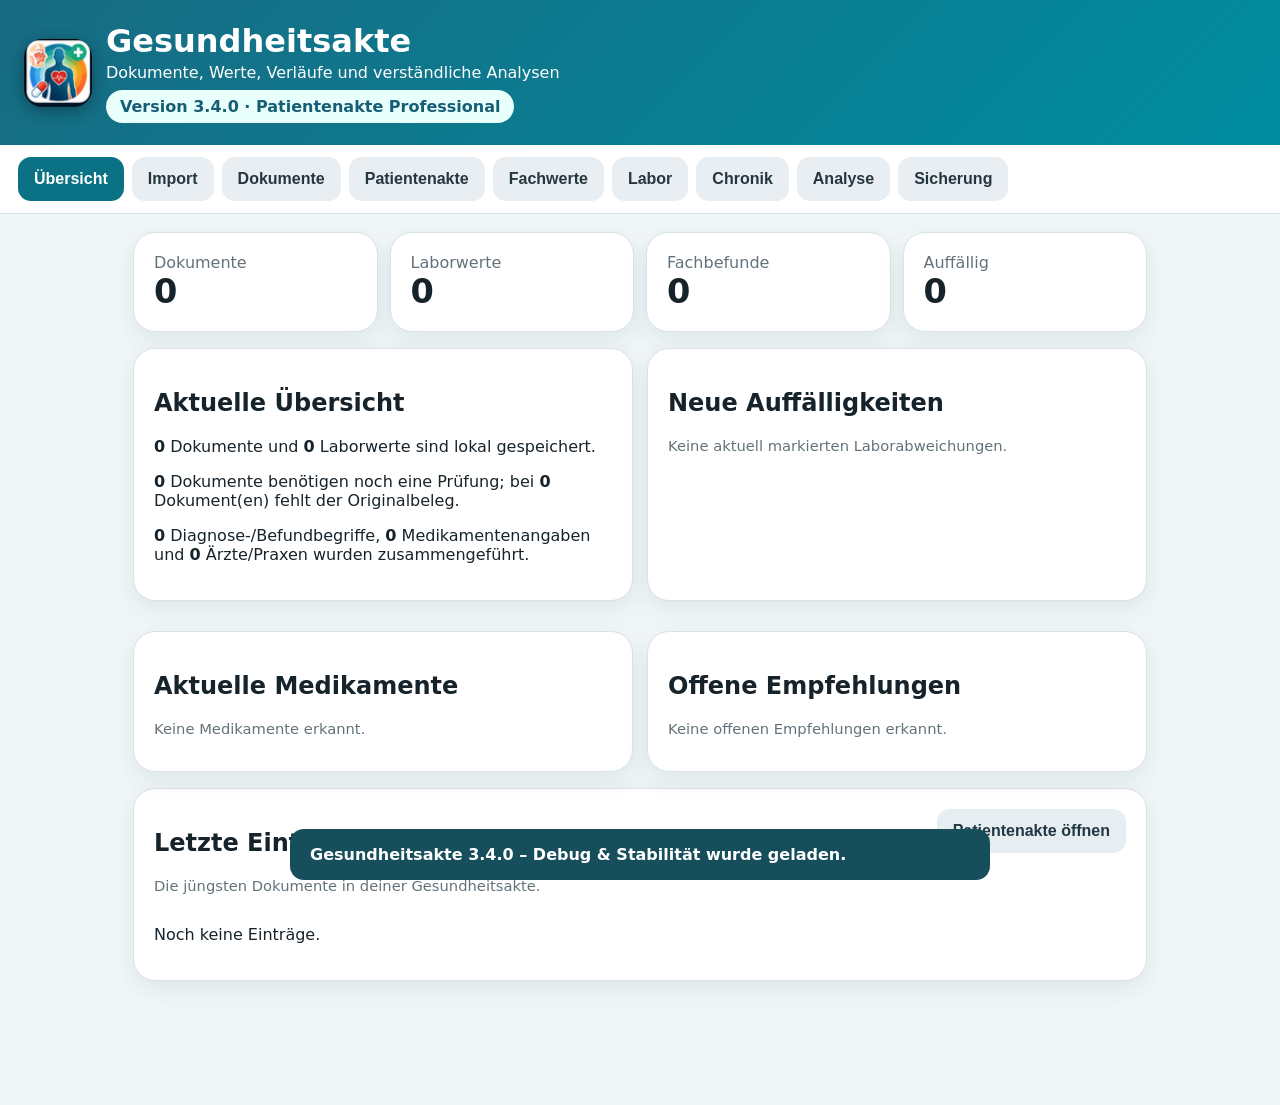
<file: index.html>
<!doctype html>
<html lang="de">
<head>
<meta charset="utf-8">
<meta name="viewport" content="width=device-width,initial-scale=1,viewport-fit=cover">
<meta name="theme-color" content="#0b7285">
<meta name="description" content="Persönliche Gesundheitsakte für Befunde, Laborwerte, Fachwerte, Verläufe und Arztgespräche.">
<title>Gesundheitsakte 3.4.0</title>
<link rel="manifest" href="manifest.webmanifest?v=3.4.0">
<link rel="icon" href="icon-192.png">
<link rel="apple-touch-icon" href="icon-192.png">
<link rel="stylesheet" href="styles.css?v=3.4.0">
</head>
<body>
<header class="top">
  <img src="logo-64.png" class="logo" alt="">
  <div><h1>Gesundheitsakte</h1><p>Dokumente, Werte, Verläufe und verständliche Analysen</p>
  <span class="version">Version 3.4.0 · Patientenakte Professional</span></div>
</header>

<nav id="tabs" class="tabs" aria-label="Hauptnavigation">
  <button data-page="dashboard" class="active">Übersicht</button>
  <button data-page="import">Import</button>
  <button data-page="documents">Dokumente</button>
  <button data-page="patientrecord">Patientenakte</button>
  <button data-page="specialties">Fachwerte</button>
  <button data-page="labs">Labor</button>
  <button data-page="timeline">Chronik</button>
  <button data-page="analysis">Analyse</button>
  <button data-page="backup">Sicherung</button>
</nav>

<main>
<section id="dashboard" class="page active">
 <div class="metrics">
  <article><span>Dokumente</span><b id="metricDocuments">0</b></article>
  <article><span>Laborwerte</span><b id="metricLabs">0</b></article>
  <article><span>Fachbefunde</span><b id="metricSpecialties">0</b></article>
  <article><span>Auffällig</span><b id="metricAbnormal">0</b></article>
 </div>
 <div class="dashboard-grid">
  <article class="card"><h2>Aktuelle Übersicht</h2><div id="dashboardSummary"></div></article>
  <article class="card"><h2>Neue Auffälligkeiten</h2><div id="dashboardAlerts"></div></article>
  <article class="card"><h2>Aktuelle Medikamente</h2><div id="dashboardMedications"></div></article>
  <article class="card"><h2>Offene Empfehlungen</h2><div id="dashboardRecommendations"></div></article>
 </div>
 <article class="card"><div class="section-head"><div><h2>Letzte Einträge</h2><p class="small">Die jüngsten Dokumente in deiner Gesundheitsakte.</p></div><button class="secondary" id="openPatientRecord">Patientenakte öffnen</button></div><div id="recentItems"></div></article>
</section>

<section id="import" class="page">
 <article class="card import-hero">
  <h2>Dokumente jeglicher Art importieren</h2>
  <p>PDF, Foto, Scan, Textdatei oder mehrere Seiten auswählen. Die App versucht Dokumentart, Fachgebiet, Körperregion, Datum, Aussteller, Diagnosen, Werte, Kosten und Empfehlungen automatisch zu erkennen.</p>
  <input id="fileInput" type="file" accept=".pdf,image/*,.txt,.csv,.json" multiple>
  <div class="options">
   <label><input type="radio" name="bundleMode" value="separate" checked> Jede Datei ist ein Dokument</label>
   <label><input type="radio" name="bundleMode" value="bundle"> Mehrere Dateien gehören zusammen</label>
   <label><input id="saveOriginal" type="checkbox" checked> Original lokal speichern</label>
   <label><input id="takeLabs" type="checkbox" checked> Erkannte Laborwerte übernehmen</label>
  </div>
  <div class="import-note">Cloud-Dateien: Im Android-Dateidialog links OneDrive, Google Drive oder „Eigene Dateien“ auswählen.</div>
 </article>

 <article class="card">
  <div class="section-head"><div><h2>Importstatus</h2><p class="small">Jeder Verarbeitungsschritt wird sichtbar bestätigt.</p></div>
  <button id="clearImport" class="secondary">Anzeige leeren</button></div>
  <ol id="importSteps" class="steps"><li>Bereit – bitte Datei auswählen.</li></ol>
 </article>

 <article class="card">
  <div class="section-head"><div><h2>Erkannte Dokumente</h2><p class="small">Originalbeleg und Erkennung direkt vergleichen, Angaben kontrollieren und bei Bedarf korrigieren.</p></div>
  <span id="pendingCount" class="count-badge">0 vorbereitet</span></div>
  <div id="importResults"><p class="small">Noch keine Datei vorbereitet.</p></div>
 </article>

 <article class="card">
  <h2>Text manuell einfügen</h2>
  <textarea id="manualText" placeholder="Text eines Befundes, einer Rechnung oder eines Arztbriefs hier einfügen."></textarea>
  <button id="manualAnalyse" class="primary">Text erkennen und Vorschau erstellen</button>
 </article>
</section>

<section id="documents" class="page">
 <article class="card archive-controls">
  <h2>Dokumentenarchiv</h2>
  <div class="archive-filter-grid">
   <input id="documentSearch" placeholder="Suche nach Arzt, Diagnose, Fachgebiet …">
   <select id="documentFilter"><option value="all">Alle Rubriken</option></select>
   <select id="documentStatusFilter">
    <option value="all">Alle Prüfstatus</option>
    <option value="unreviewed">Ungeprüft</option>
    <option value="partial">Teilweise geprüft</option>
    <option value="reviewed">Geprüft</option>
    <option value="uncertain">OCR unsicher</option>
   </select>
   <select id="documentOriginalFilter">
    <option value="all">Original vorhanden oder fehlend</option>
    <option value="present">Nur mit Original</option>
    <option value="missing">Nur ohne Original</option>
   </select>
   <select id="documentFavoriteFilter">
    <option value="all">Alle Dokumente</option>
    <option value="favorites">Nur Favoriten</option>
   </select>
   <select id="documentSort">
    <option value="date-desc">Datum: neueste zuerst</option>
    <option value="date-asc">Datum: älteste zuerst</option>
    <option value="name-asc">Name: A–Z</option>
    <option value="name-desc">Name: Z–A</option>
    <option value="specialty-asc">Fachgebiet: A–Z</option>
    <option value="type-asc">Dokumentart: A–Z</option>
   </select>
  </div>
  <div class="archive-bulkbar">
   <label><input id="selectAllDocuments" type="checkbox"> Alle sichtbaren auswählen</label>
   <span id="selectedDocumentCount">0 ausgewählt</span>
   <select id="bulkRubric"><option value="">Rubrik für Auswahl …</option></select>
   <button id="bulkApplyRubric" class="secondary">Rubrik ändern</button>
   <button id="bulkMarkReviewed" class="secondary">Als geprüft markieren</button>
   <button id="bulkDelete" class="danger">Auswahl löschen</button>
  </div>
 </article>
 <div id="documentList"></div>
</section>

<section id="patientrecord" class="page">
 <article class="card patient-record-hero">
  <h2>Persönliche Patientenakte</h2>
  <p>Diagnosen, Medikamente, Ärzte, Empfehlungen und zeitlicher Verlauf werden aus den gespeicherten Dokumenten zusammengeführt.</p>
  <div class="patient-search-row"><input id="patientSearch" placeholder="Gesamte Akte durchsuchen, z. B. Schulter, Basaliom, Ibuprofen …"><button id="patientSearchButton" class="primary">Suchen</button></div>
  <div id="patientSearchResults"></div>
 </article>
 <div class="patient-record-grid">
  <article class="card"><h2>Diagnosen und Befunde</h2><div id="patientDiagnoses"></div></article>
  <article class="card"><h2>Medikamente</h2><div id="patientMedications"></div></article>
  <article class="card"><h2>Ärzte und Praxen</h2><div id="patientDoctors"></div></article>
  <article class="card"><h2>Empfehlungen und Kontrollen</h2><div id="patientRecommendations"></div></article>
 </div>
 <article class="card"><div class="section-head"><div><h2>Gesundheits-Zeitachse</h2><p class="small">Dokumente und Laborwerte chronologisch zusammengeführt.</p></div></div><div id="patientTimeline"></div></article>
 <article class="card"><h2>Meine Gesundheit zusammenfassen</h2><button id="createHealthSummary" class="primary full">Zusammenfassung erstellen</button><pre id="healthSummaryOutput" class="output">Noch keine Zusammenfassung erstellt.</pre></article>
</section>

<section id="specialties" class="page">
 <article class="card">
  <h2>Fachwerte und Fachbefunde</h2>
  <p>Alle Facharztberichte werden angezeigt – auch dann, wenn noch keine Einzelwerte sicher erkannt wurden.</p>
  <div class="actions"><button id="reanalyseAll" class="primary">Alle Befunde neu auswerten</button>
  <button id="showUnassigned" class="secondary">Nicht zugeordnete anzeigen</button></div>
  <div class="two"><select id="specialtyFilter"><option value="all">Alle Fachgebiete</option></select>
  <input id="specialtySearch" placeholder="Visus, Zahn, Schulter, PSA …"></div>
 </article>
 <div id="specialtyList"></div>
 <div id="unassignedList"></div>
</section>

<section id="labs" class="page">
 <article class="card">
  <h2>Laborwerte</h2>
  <div class="two"><input id="labSearch" placeholder="MCV, PSA, Kreatinin …">
  <select id="labNameFilter"><option value="all">Alle Werte</option></select></div>
 </article>

 <article class="card">
  <h2>Neuen Laborwert eintragen</h2>
  <div class="three">
   <div><label>Laborwert</label><input id="newLabName" list="knownLabNames" placeholder="z. B. MCV"></div>
   <div><label>Wert</label><input id="newLabValue" inputmode="decimal" placeholder="z. B. 106"></div>
   <div><label>Einheit</label><input id="newLabUnit" placeholder="z. B. fl"></div>
  </div>
  <datalist id="knownLabNames"></datalist>
  <div class="three">
   <div><label>Untergrenze des Labors</label><input id="newLabMin" inputmode="decimal"></div>
   <div><label>Obergrenze des Labors</label><input id="newLabMax" inputmode="decimal"></div>
   <div><label>Datum</label><input id="newLabDate" type="date"></div>
  </div>
  <label>Notiz</label><input id="newLabNote" placeholder="nüchtern, Medikamente, Beschwerden …">
  <div class="actions">
   <button id="fillReference" class="secondary">Orientierungsbereich übernehmen</button>
   <button id="addLabValue" class="primary">Laborwert speichern</button>
  </div>
  <p class="small">Der Referenzbereich des konkreten Laborberichts hat Vorrang. Die hinterlegten Bereiche sind allgemeine Orientierung und können individuell abweichen.</p>
 </article>

 <div id="labList"></div>

 <article class="card">
  <h2>Zeitlicher Verlauf</h2>
  <select id="trendSelect"></select>
  <canvas id="trendCanvas" width="900" height="320"></canvas>
  <div id="trendText"></div>
 </article>

 <article class="card">
  <h2>Vergleich zweier Labortermine</h2>
  <div class="two">
   <div><label>Älteres Datum</label><select id="compareDateA"></select></div>
   <div><label>Neueres Datum</label><select id="compareDateB"></select></div>
  </div>
  <button id="compareLabs" class="primary full">Unterschiede anzeigen</button>
  <div id="compareOutput"></div>
 </article>

 <article class="card">
  <h2>Orientierungs- und Idealbereiche</h2>
  <div class="two">
   <input id="referenceSearch" placeholder="Wert suchen …">
   <select id="referenceCategory"><option value="all">Alle Kategorien</option></select>
  </div>
  <div id="referenceList"></div>
  <p class="small"><b>Wichtig:</b> „Idealbereich“ bedeutet hier ein allgemeiner günstiger Zielkorridor für Erwachsene, nicht eine persönliche Therapieempfehlung. Alter, Geschlecht, Erkrankungen, Medikamente, Messmethode und Labor können andere Zielwerte erforderlich machen.</p>
 </article>
</section>

<section id="timeline" class="page">
 <article class="card"><h2>Gesundheitschronik</h2><p>Alle Dokumente und Laborwerte chronologisch.</p></article>
 <div id="timelineList"></div>
</section>

<section id="analysis" class="page">
 <article class="card"><h2>Darstellungsform</h2>
  <div id="analysisModes" class="mode-grid">
   <button data-mode="simple" class="active">Einfache Sprache</button>
   <button data-mode="detailed">Ausführlich</button>
   <button data-mode="expanded">Erweitert</button>
   <button data-mode="medical">Medizinisch</button>
   <button data-mode="doctor">Form für den Arzt</button>
   <button data-mode="compact">Arztgespräch kompakt</button>
  </div>
  <select id="analysisDocument"><option value="">Befund auswählen …</option></select>
  <button id="runAnalysis" class="primary full">Analyse erstellen</button>
  <pre id="analysisOutput" class="output">Wähle einen Befund und eine Darstellungsform.</pre>
 </article>
 <article class="card"><h2>Gesundheitsassistent</h2>
  <textarea id="assistantQuestion" placeholder="z. B. Zeige alle Augenbefunde oder erstelle Fragen für den Orthopäden."></textarea>
  <button id="assistantRun" class="primary full">Gesundheitsakte durchsuchen</button>
  <pre id="assistantOutput" class="output"></pre>
 </article>
</section>

<section id="backup" class="page">
 <article class="card"><h2>Sichern und Wiederherstellen</h2>
  <button id="downloadBackup" class="primary full">Komplette Sicherung lokal speichern</button>
  <button id="shareBackup" class="secondary full">Sicherung an OneDrive / Cloud teilen</button>
  <label class="file-label">Sicherung wiederherstellen<input id="restoreBackup" type="file" accept=".json"></label>
  <p id="backupInfo" class="status"></p>
 </article>
 <article class="card"><h2>App-Status</h2><div id="selfTest"></div>
  <button id="forceUpdate" class="secondary full">Programmcache aktualisieren</button>
 </article>
</section>
</main>

<div id="toast" role="status" aria-live="polite"></div>
<script src="storage.js?v=3.4.0"></script>
<script src="medknowledge.js?v=3.4.0"></script>
<script src="extractors.js?v=3.4.0"></script>
<script src="importer.js?v=3.4.0"></script>
<script src="ui.js?v=3.4.0"></script>
<script src="choices.js?v=3.4.0"></script>
<script src="compat.js?v=3.4.0"></script>
<script src="reviewer.js?v=3.4.0"></script>
<script src="healthrecord.js?v=3.4.0"></script>
<script src="labrefs.js?v=3.4.0"></script>
<script src="app.js?v=3.4.0"></script>
</body></html>
</file>
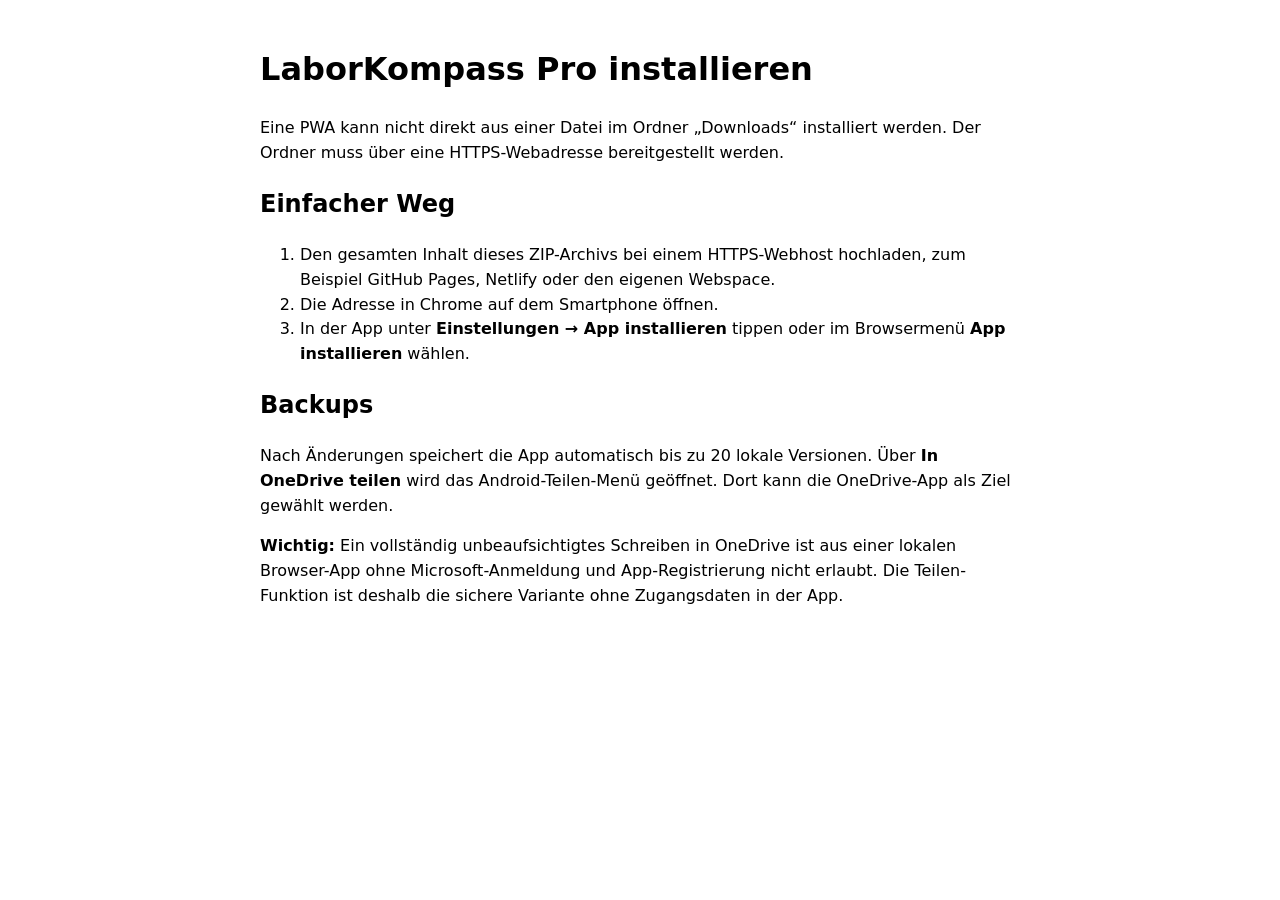
<file: INSTALLATION.html>
<!doctype html><meta charset="utf-8"><meta name="viewport" content="width=device-width"><title>Installation LaborKompass Pro</title><style>body{font-family:system-ui;max-width:760px;margin:auto;padding:24px;line-height:1.55}code{background:#eee;padding:2px 5px;border-radius:5px}</style><h1>LaborKompass Pro installieren</h1><p>Eine PWA kann nicht direkt aus einer Datei im Ordner „Downloads“ installiert werden. Der Ordner muss über eine HTTPS-Webadresse bereitgestellt werden.</p><h2>Einfacher Weg</h2><ol><li>Den gesamten Inhalt dieses ZIP-Archivs bei einem HTTPS-Webhost hochladen, zum Beispiel GitHub Pages, Netlify oder den eigenen Webspace.</li><li>Die Adresse in Chrome auf dem Smartphone öffnen.</li><li>In der App unter <b>Einstellungen → App installieren</b> tippen oder im Browsermenü <b>App installieren</b> wählen.</li></ol><h2>Backups</h2><p>Nach Änderungen speichert die App automatisch bis zu 20 lokale Versionen. Über <b>In OneDrive teilen</b> wird das Android-Teilen-Menü geöffnet. Dort kann die OneDrive-App als Ziel gewählt werden.</p><p><b>Wichtig:</b> Ein vollständig unbeaufsichtigtes Schreiben in OneDrive ist aus einer lokalen Browser-App ohne Microsoft-Anmeldung und App-Registrierung nicht erlaubt. Die Teilen-Funktion ist deshalb die sichere Variante ohne Zugangsdaten in der App.</p>
</file>
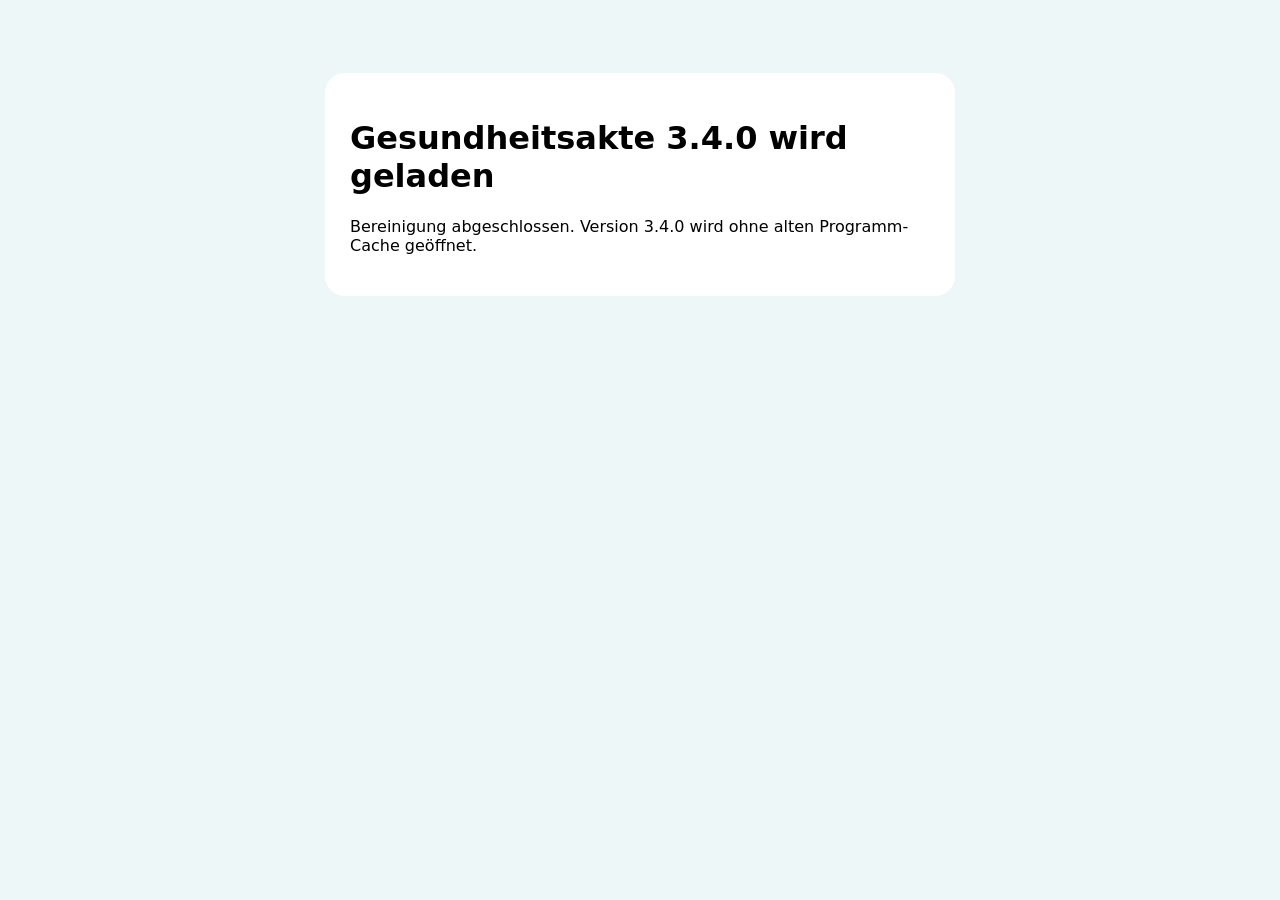
<file: update.html>
<!doctype html><html lang="de"><meta charset="utf-8"><meta name="viewport" content="width=device-width,initial-scale=1"><title>Gesundheitsakte aktualisieren</title><style>body{font-family:system-ui;background:#eef7f8;padding:25px}.box{max-width:580px;margin:40px auto;background:white;padding:25px;border-radius:20px}button{padding:12px 18px;border:0;border-radius:12px;background:#0b7285;color:white;font-weight:700}</style><div class="box"><h1>Gesundheitsakte 3.4.0 wird geladen</h1><p id="s">Alte Programmdateien und Service-Worker werden vollständig entfernt. Gesundheitsdaten und Originalbelege bleiben erhalten.</p><button id="retry" hidden>Erneut versuchen</button></div><script>
(async()=>{const status=document.getElementById("s");try{
 if("serviceWorker" in navigator){for(const r of await navigator.serviceWorker.getRegistrations())await r.unregister()}
 if("caches" in window){for(const k of await caches.keys())await caches.delete(k)}
 sessionStorage.setItem("ga_updated_to","3.4.0");
 status.textContent="Bereinigung abgeschlossen. Version 3.4.0 wird ohne alten Programm-Cache geöffnet.";
 setTimeout(()=>location.replace(`./index.html?v=3.4.0&fresh=${Date.now()}`),1000)
}catch(e){status.textContent=`Aktualisierung fehlgeschlagen: ${e.message}`;const b=document.getElementById("retry");b.hidden=false;b.onclick=()=>location.reload()}})();
</script></html>
</file>
<file: styles.css>
:root{--brand:#0b7285;--brand2:#155e75;--bg:#f1f7f8;--card:#fff;--ink:#17232b;--muted:#63727a;--line:#d8e2e7;--bad:#b42318;--ok:#18794e;--warn:#b54708;--shadow:0 8px 24px #16313b16}
*{box-sizing:border-box}body{margin:0;font-family:system-ui,-apple-system,Segoe UI,Arial,sans-serif;background:var(--bg);color:var(--ink);padding-bottom:90px}.top{display:flex;gap:14px;align-items:center;padding:22px 24px;background:linear-gradient(135deg,#176b82,#008da0);color:white;position:sticky;top:0;z-index:5}.top h1{margin:0;font-size:2rem}.top p{margin:3px 0}.logo{width:68px;height:68px;border-radius:18px;box-shadow:0 4px 16px #0005}.version{display:inline-block;background:#e9fffb;color:#155e75;border-radius:999px;padding:7px 14px;font-weight:800;margin-top:5px}.tabs{display:flex;overflow:auto;gap:8px;padding:12px 18px;background:#fff;position:sticky;top:112px;z-index:4;border-bottom:1px solid var(--line)}.tabs button,.mode-grid button,button,.file-label{border:0;border-radius:13px;padding:13px 16px;font-weight:800;font-size:1rem;cursor:pointer;background:#e8eef1;color:#263640}.tabs button.active,.mode-grid button.active,.primary{background:var(--brand);color:white}.secondary{background:#e7eef2;color:#213744}.full{width:100%;margin-top:10px}.page{display:none;max-width:1050px;margin:auto;padding:18px}.page.active{display:block}.card,.metrics article{background:var(--card);border:1px solid var(--line);border-radius:22px;padding:20px;box-shadow:var(--shadow);margin-bottom:16px}.metrics{display:grid;grid-template-columns:repeat(4,1fr);gap:12px}.metrics span{color:var(--muted);display:block}.metrics b{font-size:2.1rem}.two{display:grid;grid-template-columns:1fr 1fr;gap:12px}.options{display:grid;grid-template-columns:repeat(2,1fr);gap:10px;margin-top:14px}.options label{background:#f5f8fa;padding:13px;border-radius:13px;border:1px solid var(--line)}input,select,textarea{width:100%;font:inherit;padding:13px;border:1px solid #b9c7ce;border-radius:13px;background:white}textarea{min-height:130px}.actions{display:flex;gap:10px;flex-wrap:wrap}.steps{padding-left:24px}.steps li{padding:6px}.steps .ok{color:var(--ok)}.steps .error{color:var(--bad)}.item{background:white;border:1px solid var(--line);border-radius:18px;padding:16px;margin:12px 0;box-shadow:var(--shadow)}.item h3{margin:0 0 4px}.small,.meta{color:var(--muted);font-size:.92rem}.badge{display:inline-block;border-radius:999px;padding:5px 9px;background:#e0f2fe;color:#075985;font-weight:800;font-size:.8rem}.special-grid{display:grid;grid-template-columns:repeat(2,1fr);gap:10px;margin-top:12px}.special-box{border:1px solid var(--line);padding:13px;border-radius:14px;background:#fbfdfe}.kv{display:flex;justify-content:space-between;gap:10px;padding:5px 0;border-bottom:1px dashed var(--line)}.output{white-space:pre-wrap;background:#f8fafc;border:1px solid var(--line);border-radius:14px;padding:16px;font-family:inherit;line-height:1.55}.mode-grid{display:grid;grid-template-columns:repeat(3,1fr);gap:8px;margin-bottom:14px}.status{padding:12px;border-radius:12px;background:#ecfdf3;color:#166534}.file-label{display:block;text-align:center;background:#e7eef2;margin-top:10px}.file-label input{display:none}#toast{position:fixed;left:20px;right:20px;bottom:20px;max-width:700px;margin:auto;padding:16px 20px;border-radius:14px;background:#174e5b;color:white;font-weight:800;opacity:0;pointer-events:none;transform:translateY(20px);transition:.2s;z-index:20}#toast.show{opacity:1;transform:none}#toast.error{background:#a61b1b}canvas{max-width:100%;background:#fff;border-radius:12px}.duplicate{border:2px solid #f59e0b;background:#fff7ed;border-radius:14px;padding:13px;margin-top:10px}
@media(max-width:720px){.metrics{grid-template-columns:1fr 1fr}.two,.special-grid,.mode-grid{grid-template-columns:1fr}.top{position:relative}.tabs{top:0}.top h1{font-size:1.6rem}.logo{width:58px;height:58px}}
.three{display:grid;grid-template-columns:repeat(3,1fr);gap:12px}.lab-card{border-left:7px solid #94a3b8}.lab-card.ok{border-left-color:#16a34a}.lab-card.low,.lab-card.high{border-left-color:#f97316}.lab-head{display:flex;justify-content:space-between;gap:12px;align-items:flex-start}.lab-value{font-size:1.35rem;font-weight:900}.rangebar{height:14px;border-radius:999px;background:linear-gradient(90deg,#fde68a 0 20%,#bbf7d0 20% 80%,#fed7aa 80%);position:relative;margin:14px 0 8px}.rangebar i{position:absolute;top:-5px;width:5px;height:24px;background:#17232b;border-radius:3px}.reference-card{border:1px solid var(--line);border-radius:15px;padding:14px;margin:9px 0;background:#fbfdfe}.reference-grid{display:grid;grid-template-columns:1fr 1fr;gap:8px}.comparison-table{width:100%;border-collapse:collapse;margin-top:12px}.comparison-table th,.comparison-table td{padding:10px;border-bottom:1px solid var(--line);text-align:left}.delta-up{color:#b45309;font-weight:800}.delta-down{color:#0369a1;font-weight:800}.delta-same{color:#475569}.delete-mini{background:#fee2e2;color:#991b1b;padding:8px 11px}.explanation{background:#f8fafc;border-radius:12px;padding:12px;margin-top:10px;line-height:1.5}
@media(max-width:720px){.three,.reference-grid{grid-template-columns:1fr}}

.import-hero{border-top:7px solid var(--brand)}.import-note{margin-top:12px;padding:11px 13px;background:#ecfeff;border-radius:12px;color:#155e75}
.section-head{display:flex;justify-content:space-between;gap:12px;align-items:flex-start}.count-badge{background:#e0f2fe;color:#075985;padding:7px 11px;border-radius:999px;font-weight:800;white-space:nowrap}
.import-card{padding:0;overflow:hidden}.import-card>summary{list-style:none;cursor:pointer;padding:16px 18px;background:#f8fafc;display:flex;justify-content:space-between;gap:12px;align-items:center}.import-card>summary::-webkit-details-marker{display:none}.import-card[open]>summary{border-bottom:1px solid var(--line)}.import-body{padding:17px}.import-title{font-weight:900}.import-status{display:flex;gap:6px;flex-wrap:wrap;margin-top:5px}.tag{display:inline-block;border-radius:999px;padding:4px 8px;background:#eef2f7;font-size:.78rem;font-weight:800}.tag.new{background:#dcfce7;color:#166534}.tag.duplicate{background:#ffedd5;color:#9a3412}.tag.uncertain{background:#fef3c7;color:#92400e}
.edit-grid{display:grid;grid-template-columns:repeat(2,1fr);gap:10px}.edit-grid .wide{grid-column:1/-1}.field-group{border:1px solid var(--line);border-radius:14px;padding:13px;margin:12px 0}.field-group h4{margin:0 0 10px;color:var(--brand2)}.chip-list{display:flex;gap:6px;flex-wrap:wrap}.chip{background:#e6fffb;color:#115e59;border-radius:999px;padding:5px 9px;font-size:.84rem}.confidence{height:8px;background:#e5e7eb;border-radius:999px;overflow:hidden;margin-top:5px}.confidence i{display:block;height:100%;background:linear-gradient(90deg,#f59e0b,#14b8a6)}.compact-text{max-height:170px;overflow:auto;white-space:pre-wrap;background:#f8fafc;border-radius:12px;padding:12px}.source-list{margin:0;padding-left:20px}.source-list li{margin:4px 0}.dynamic-row{display:grid;grid-template-columns:1.1fr .8fr .7fr auto;gap:7px;align-items:center;margin:6px 0}.dynamic-row button{padding:8px}.review-warning{padding:11px;border-radius:12px;background:#fff7ed;color:#9a3412;margin:10px 0}
@media(max-width:720px){.edit-grid,.dynamic-row{grid-template-columns:1fr}.section-head{display:block}.count-badge{display:inline-block;margin-top:8px}}

.learn-check{display:block;margin-top:14px;padding:10px 12px;background:#f0fdf4;border-radius:12px;color:#166534}.learn-check input{width:auto;margin-right:8px}
.assignment-path{font-weight:800;color:#0f766e}.value-type{display:inline-block;font-size:.78rem;padding:3px 7px;border-radius:999px;background:#e0e7ff;color:#3730a3}

/* Version 3.3.0 – Originalbeleg und Prüfarbeitsplatz */
.document-card{display:block}.document-card-head{display:flex;justify-content:space-between;gap:12px}.review-preview-actions{margin:12px 0}
.review-overlay{position:fixed;inset:0;background:rgba(15,23,42,.72);z-index:5000;display:none;padding:12px}.review-overlay.show{display:flex}
.review-shell{background:#f8fafc;width:min(1500px,100%);height:calc(100vh - 24px);margin:auto;border-radius:18px;overflow:hidden;display:flex;flex-direction:column;box-shadow:0 24px 80px rgba(0,0,0,.35)}
.review-header{display:flex;justify-content:space-between;align-items:center;gap:12px;padding:14px 18px;background:white;border-bottom:1px solid #dbe4ea}.review-header h2{margin:0}
.review-statusbar{display:flex;gap:8px;flex-wrap:wrap;padding:10px 18px;background:#eef6f7;border-bottom:1px solid #dbe4ea}.review-state{font-weight:800;padding:5px 10px;border-radius:999px;background:white}
.review-tabs{display:flex;gap:6px;padding:8px 12px;background:white;border-bottom:1px solid #dbe4ea;overflow-x:auto}.review-tabs button{white-space:nowrap}.review-tabs button.active{background:#0b7285;color:white}
.review-main{flex:1;min-height:0;overflow:hidden}.review-panel{display:none;height:100%;overflow:auto;padding:14px}.review-panel.active{display:block}
.original-toolbar{display:flex;align-items:center;gap:8px;flex-wrap:wrap;background:white;padding:10px;border-radius:12px;margin-bottom:10px;position:sticky;top:0;z-index:3}
.original-layout{display:grid;grid-template-columns:190px 1fr;gap:12px;height:calc(100% - 70px)}.original-thumbs{overflow:auto;background:white;padding:8px;border-radius:12px}
.original-thumb{width:100%;display:flex;align-items:center;gap:8px;margin-bottom:7px;text-align:left;background:#f1f5f9;color:#0f172a}.original-thumb.active{outline:3px solid #0b7285}.original-thumb span{font-weight:900}.original-thumb small{overflow:hidden;text-overflow:ellipsis}
.original-stage{background:#334155;border-radius:12px;min-height:500px;overflow:auto;display:flex;align-items:flex-start;justify-content:center}.pdf-frame{width:100%;height:100%;min-height:720px;border:0;background:white}.pdf-fallback{position:absolute;left:-9999px}
.image-pan{min-width:100%;min-height:100%;display:flex;justify-content:center;align-items:flex-start;padding:20px;overflow:auto}.image-pan img{max-width:100%;transform-origin:top center;box-shadow:0 8px 30px rgba(0,0,0,.35)}
.empty-original,.loading{background:white;border-radius:14px;padding:30px;text-align:center}.file-label.compact{display:inline-flex;width:auto;margin:0;padding:8px 12px}
.review-data-grid{display:grid;grid-template-columns:minmax(0,1fr) 300px;gap:14px}.review-form,.quality-card,.ocr-columns article,.analysis-intro{background:white;border-radius:14px;padding:16px}
.review-field{margin:14px 0;padding:12px;background:#f8fafc;border:1px solid #dbe4ea;border-radius:12px}.review-field-head{display:flex;justify-content:space-between;margin-bottom:7px}.field-confidence{font-size:.8rem;background:#dbeafe;padding:3px 7px;border-radius:999px}.field-source{font-size:.8rem;color:#64748b;margin-top:5px}
.quality-meter{display:grid;grid-template-columns:1fr auto;gap:5px;margin:12px 0}.quality-meter i{grid-column:1/-1;height:9px;border-radius:999px;background:#e2e8f0;overflow:hidden}.quality-meter em{display:block;height:100%;background:#0b7285}
.ocr-columns{display:grid;grid-template-columns:1fr 1fr;gap:14px;height:100%}.ocr-columns article{min-height:0;display:flex;flex-direction:column}.ocr-text{white-space:pre-wrap;overflow:auto;flex:1;background:#f1f5f9;padding:12px;border-radius:10px}.ocr-columns textarea{min-height:500px;flex:1;font-family:ui-monospace,monospace}
.analysis-card{background:white;border:1px solid #dbe4ea;border-radius:14px;margin:12px 0;padding:0}.analysis-card summary{font-weight:900;padding:14px}.analysis-card ul,.analysis-card p{margin:0;padding:0 20px 16px 38px}.analysis-card.warning{border-color:#f59e0b;background:#fffbeb}
.tag.review-reviewed{background:#dcfce7;color:#166534}.tag.review-partial{background:#fef3c7;color:#92400e}.tag.review-unreviewed{background:#fee2e2;color:#991b1b}.tag.review-uncertain{background:#ffedd5;color:#9a3412}
@media(max-width:850px){.review-overlay{padding:0}.review-shell{height:100vh;border-radius:0}.review-header{align-items:flex-start}.review-statusbar{padding:8px 12px}.review-panel{padding:8px}.original-layout{display:block;height:auto}.original-thumbs{display:flex;gap:6px;overflow-x:auto;margin-bottom:8px}.original-thumb{min-width:150px;margin:0}.original-stage{min-height:65vh}.pdf-frame{min-height:70vh}.review-data-grid,.ocr-columns{grid-template-columns:1fr}.quality-card{order:-1}.ocr-columns textarea{min-height:420px}}

.just-saved{outline:4px solid #16a34a;animation:savedPulse 2.5s ease-out}@keyframes savedPulse{0%{transform:scale(.98);background:#dcfce7}100%{transform:scale(1)}}
.review-save-hint{margin-top:8px;padding:8px;background:#eef6ff;border-radius:8px}
input[list]{background-image:linear-gradient(45deg,transparent 50%,#64748b 50%),linear-gradient(135deg,#64748b 50%,transparent 50%);background-position:calc(100% - 16px) 50%,calc(100% - 11px) 50%;background-size:5px 5px,5px 5px;background-repeat:no-repeat;padding-right:30px}

.error-console{margin-top:16px;background:#fff;border:1px solid #fecaca;border-radius:14px;padding:12px}.error-console summary{font-weight:800;color:#991b1b}.error-console pre{white-space:pre-wrap;max-height:320px;overflow:auto;background:#fff7f7;padding:10px;border-radius:10px;font-size:.8rem}.just-saved{outline:4px solid #0b7285;animation:savedPulse 1.7s ease-out}@keyframes savedPulse{0%{transform:scale(.98)}45%{transform:scale(1.01)}100%{transform:scale(1)}}
/* 3.3.3: echte Auswahllisten */
.flex-choice{display:grid;gap:7px}.flex-choice select,.flex-choice input{width:100%}
.flex-choice input[hidden]{display:none!important}
select[data-region-target]{margin-bottom:8px}

.save-receipt{display:flex;justify-content:space-between;align-items:center;gap:12px;padding:16px 18px;margin:0 0 14px;border:2px solid #16a34a;border-radius:14px;background:#ecfdf5;color:#14532d;box-shadow:0 8px 22px rgba(22,163,74,.16)}
.save-receipt b{font-size:1.05rem}.save-receipt span{overflow-wrap:anywhere}
@media(max-width:650px){.save-receipt{align-items:flex-start;flex-direction:column}.save-receipt button{width:100%}}

/* Version 3.3.5 – gleich große, aufklappbare Dokumentkacheln */
.document-grid{display:grid;grid-template-columns:repeat(2,minmax(0,1fr));gap:14px;align-items:start}
.document-grid .document-card{margin:0;display:flex;flex-direction:column;min-width:0;transition:min-height .2s ease,box-shadow .2s ease}
.document-card-collapsed{height:390px;overflow:hidden}
.document-card-expanded{min-height:390px;height:auto;overflow:visible;grid-row:span 2}
.document-title{display:-webkit-box;-webkit-line-clamp:2;-webkit-box-orient:vertical;overflow:hidden;overflow-wrap:anywhere;min-height:2.7em}
.document-summary{display:-webkit-box;-webkit-line-clamp:3;-webkit-box-orient:vertical;overflow:hidden;line-height:1.45;min-height:4.1em;margin:14px 0 8px}
.document-more-content{display:none;border-top:1px solid var(--line);padding-top:12px;margin-top:5px}
.document-card-expanded .document-more-content{display:block}
.document-detail-block{margin:0 0 12px}.document-detail-block b{color:var(--brand2)}.document-detail-block ul{margin:6px 0 0;padding-left:20px}.document-detail-block li{margin:4px 0}
.document-card-footer{margin-top:auto;padding-top:10px}.more-button{width:100%;margin-bottom:9px;padding:9px 12px}
.document-actions{align-items:stretch}.document-actions button{flex:1 1 145px;padding:10px 11px;font-size:.9rem}
.document-card-expanded .document-summary{-webkit-line-clamp:unset;display:block;min-height:0}
@media(max-width:760px){
 .document-grid{grid-template-columns:1fr}
 .document-card-collapsed{height:405px}
 .document-card-expanded{min-height:405px}
}

/* Version 3.3.6 – Archivsortierung, Filter und Sammelbearbeitung */
.archive-filter-grid{display:grid;grid-template-columns:repeat(3,minmax(0,1fr));gap:10px}
.archive-bulkbar{display:flex;align-items:center;gap:10px;flex-wrap:wrap;margin-top:12px;padding-top:12px;border-top:1px solid var(--line)}
.archive-bulkbar label{display:flex;align-items:center;gap:7px;margin:0}.archive-bulkbar select{min-width:210px}
.document-card-tools{display:flex;justify-content:space-between;align-items:center;margin-bottom:8px}
.document-select-label{display:flex;align-items:center;gap:7px;margin:0;font-size:.88rem;color:var(--muted)}
.favorite-button{font-size:1.7rem;line-height:1;background:transparent;border:0;padding:2px 7px;color:#64748b}.favorite-button.active{color:#d97706}
.selected-document{outline:3px solid #0b7285;box-shadow:0 10px 28px rgba(11,114,133,.18)}
button.danger,.danger{background:#b91c1c;color:white}
@media(max-width:900px){.archive-filter-grid{grid-template-columns:repeat(2,minmax(0,1fr))}}
@media(max-width:620px){.archive-filter-grid{grid-template-columns:1fr}.archive-bulkbar>*{width:100%}.archive-bulkbar label{width:auto}.archive-bulkbar select{min-width:0}}

/* Version 3.3.9 – vollständige Schaltflächen auf Smartphones */
.document-grid .document-card{
  box-sizing:border-box;
}
.document-card-collapsed{
  height:auto !important;
  min-height:430px;
  overflow:visible !important;
}
.document-card-expanded{
  height:auto !important;
  min-height:430px;
  overflow:visible !important;
}
.document-card-footer{
  margin-top:auto;
  position:relative;
  z-index:1;
}
.document-actions{
  display:grid;
  grid-template-columns:repeat(2,minmax(0,1fr));
  gap:10px;
  width:100%;
}
.document-actions button{
  width:100%;
  min-width:0;
  min-height:58px;
  white-space:normal;
  overflow-wrap:anywhere;
  line-height:1.15;
}
@media(max-width:760px){
  .document-grid{
    grid-template-columns:1fr;
  }
  .document-card-collapsed,
  .document-card-expanded{
    height:auto !important;
    min-height:0;
    overflow:visible !important;
  }
  .document-summary{
    min-height:0;
  }
  .document-actions{
    grid-template-columns:repeat(2,minmax(0,1fr));
  }
}
@media(max-width:430px){
  .document-actions{
    grid-template-columns:1fr;
  }
  .document-actions button{
    min-height:52px;
  }
}

/* Version 3.4.0 – Patientenakte Professional */
.dashboard-grid,.patient-record-grid{display:grid;grid-template-columns:repeat(2,minmax(0,1fr));gap:14px}
.patient-record-hero{background:linear-gradient(135deg,#ecfeff,#f8fafc)}
.patient-search-row{display:grid;grid-template-columns:1fr auto;gap:10px}
.patient-row,.patient-search-result{display:flex;justify-content:space-between;align-items:flex-start;gap:12px;padding:11px 0;border-bottom:1px solid var(--line)}
.patient-row:last-child,.patient-search-result:last-child{border-bottom:0}
.patient-search-result button{flex:0 0 auto}
.patient-timeline-item{display:grid;grid-template-columns:105px 1fr auto;gap:12px;align-items:center;padding:12px 0;border-bottom:1px solid var(--line)}
.timeline-year{position:sticky;top:0;background:var(--bg);padding:8px 0;margin:18px 0 0;color:var(--brand2);z-index:1}
#healthSummaryOutput{white-space:pre-wrap;line-height:1.55}
@media(max-width:800px){.dashboard-grid,.patient-record-grid{grid-template-columns:1fr}.patient-timeline-item{grid-template-columns:85px 1fr}.patient-timeline-item button{grid-column:2}.patient-search-row{grid-template-columns:1fr}}
</file>
